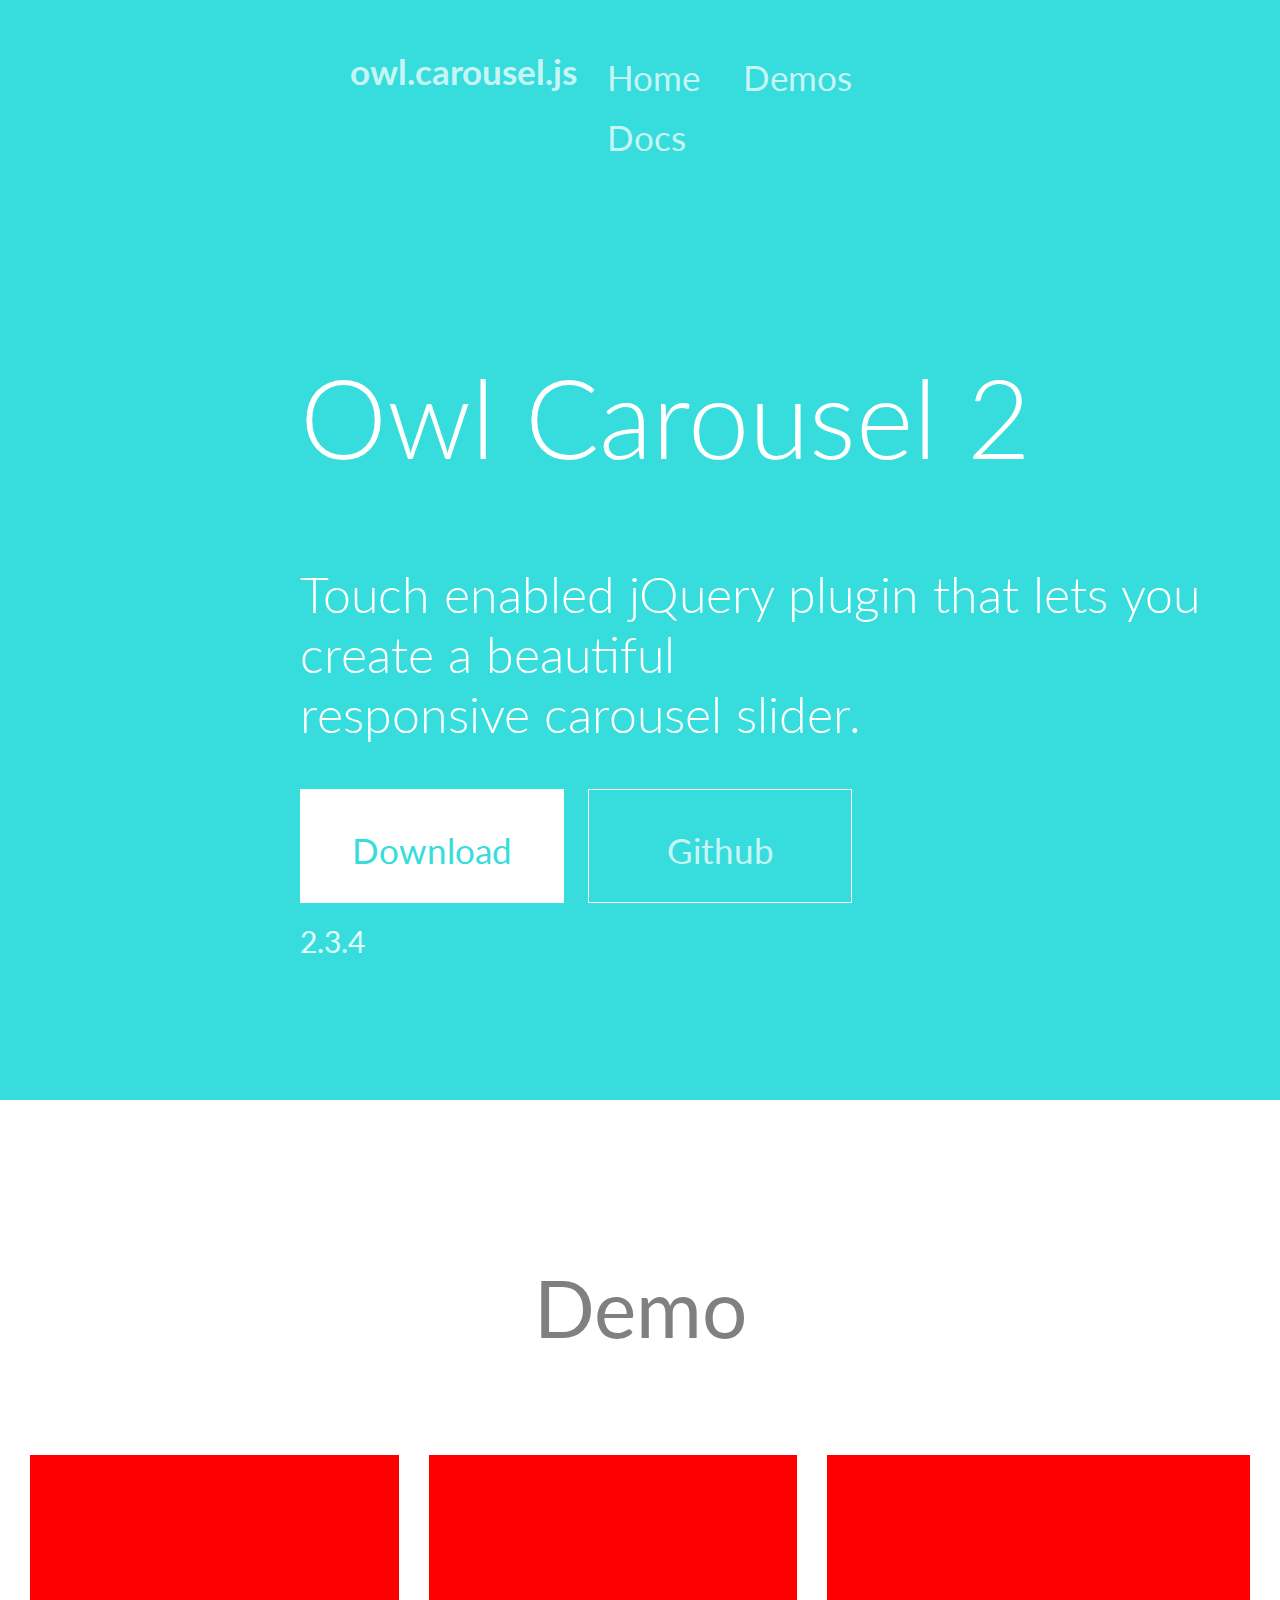
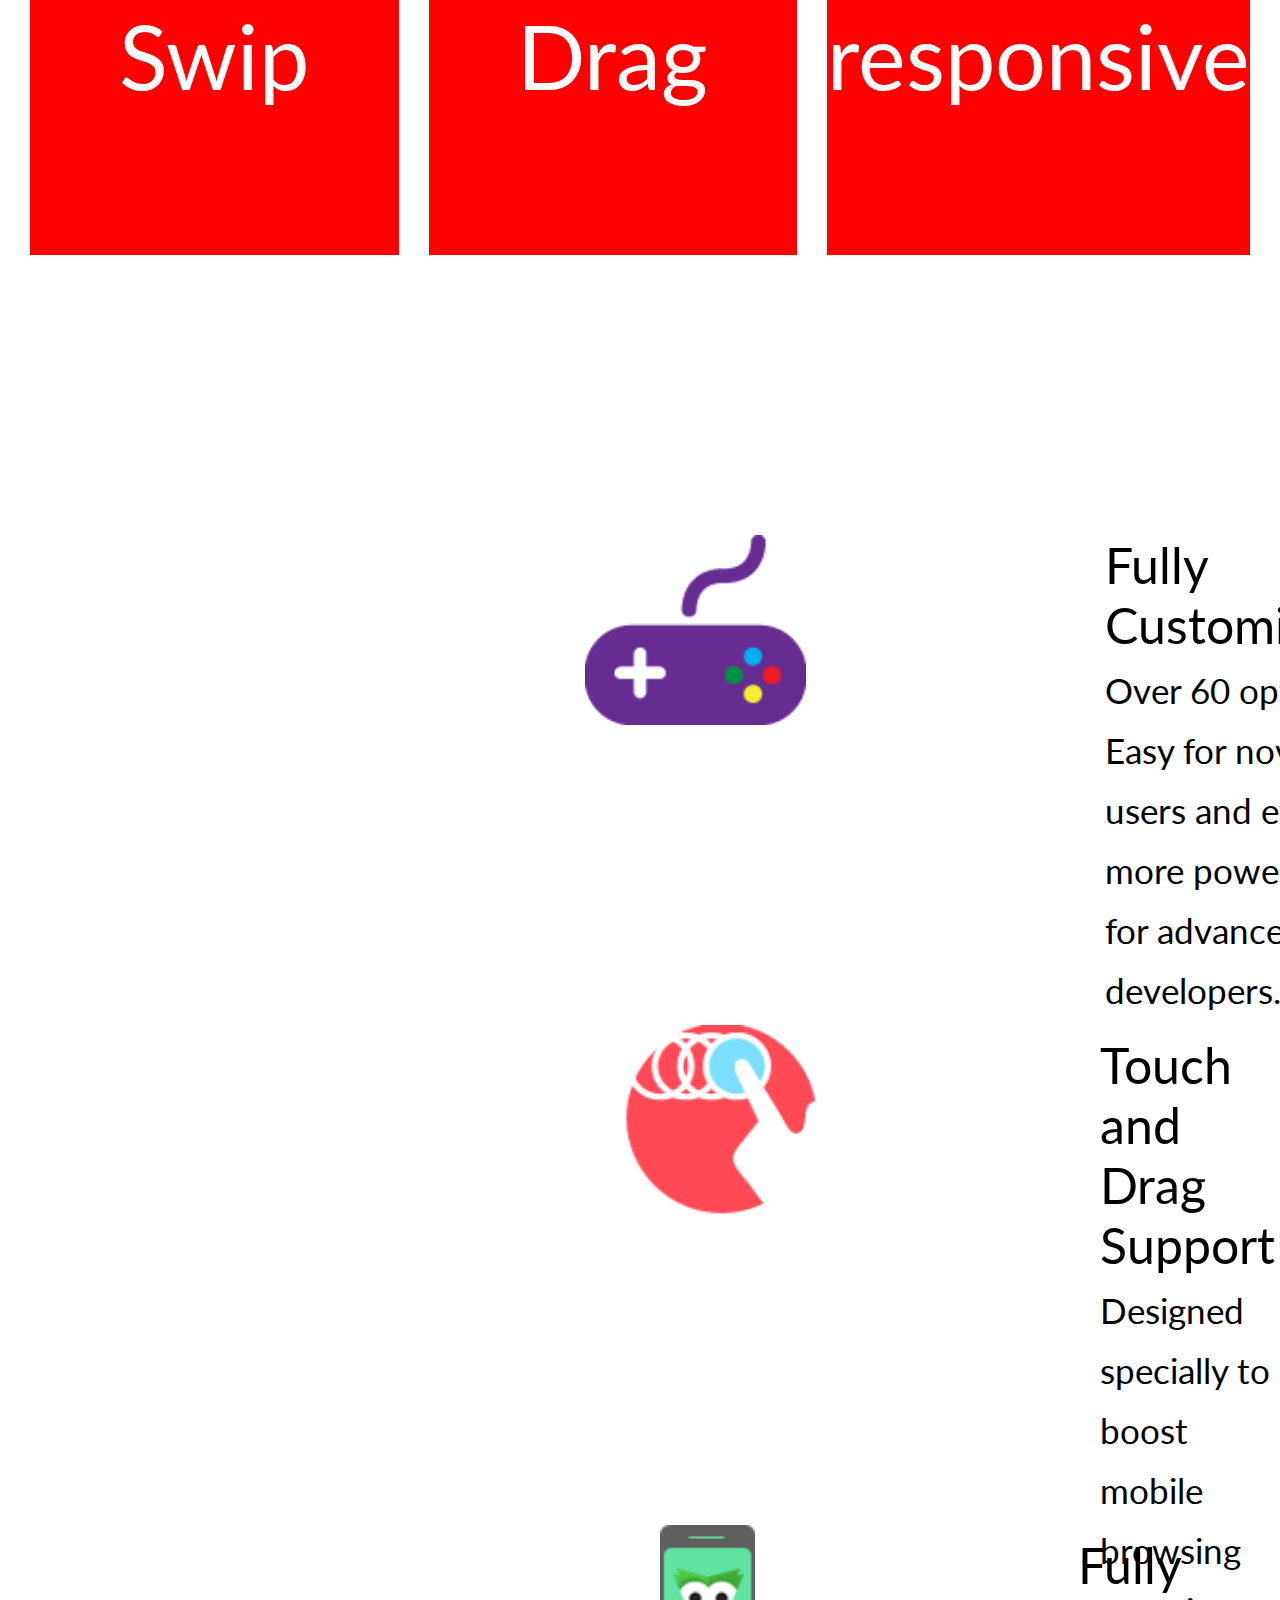
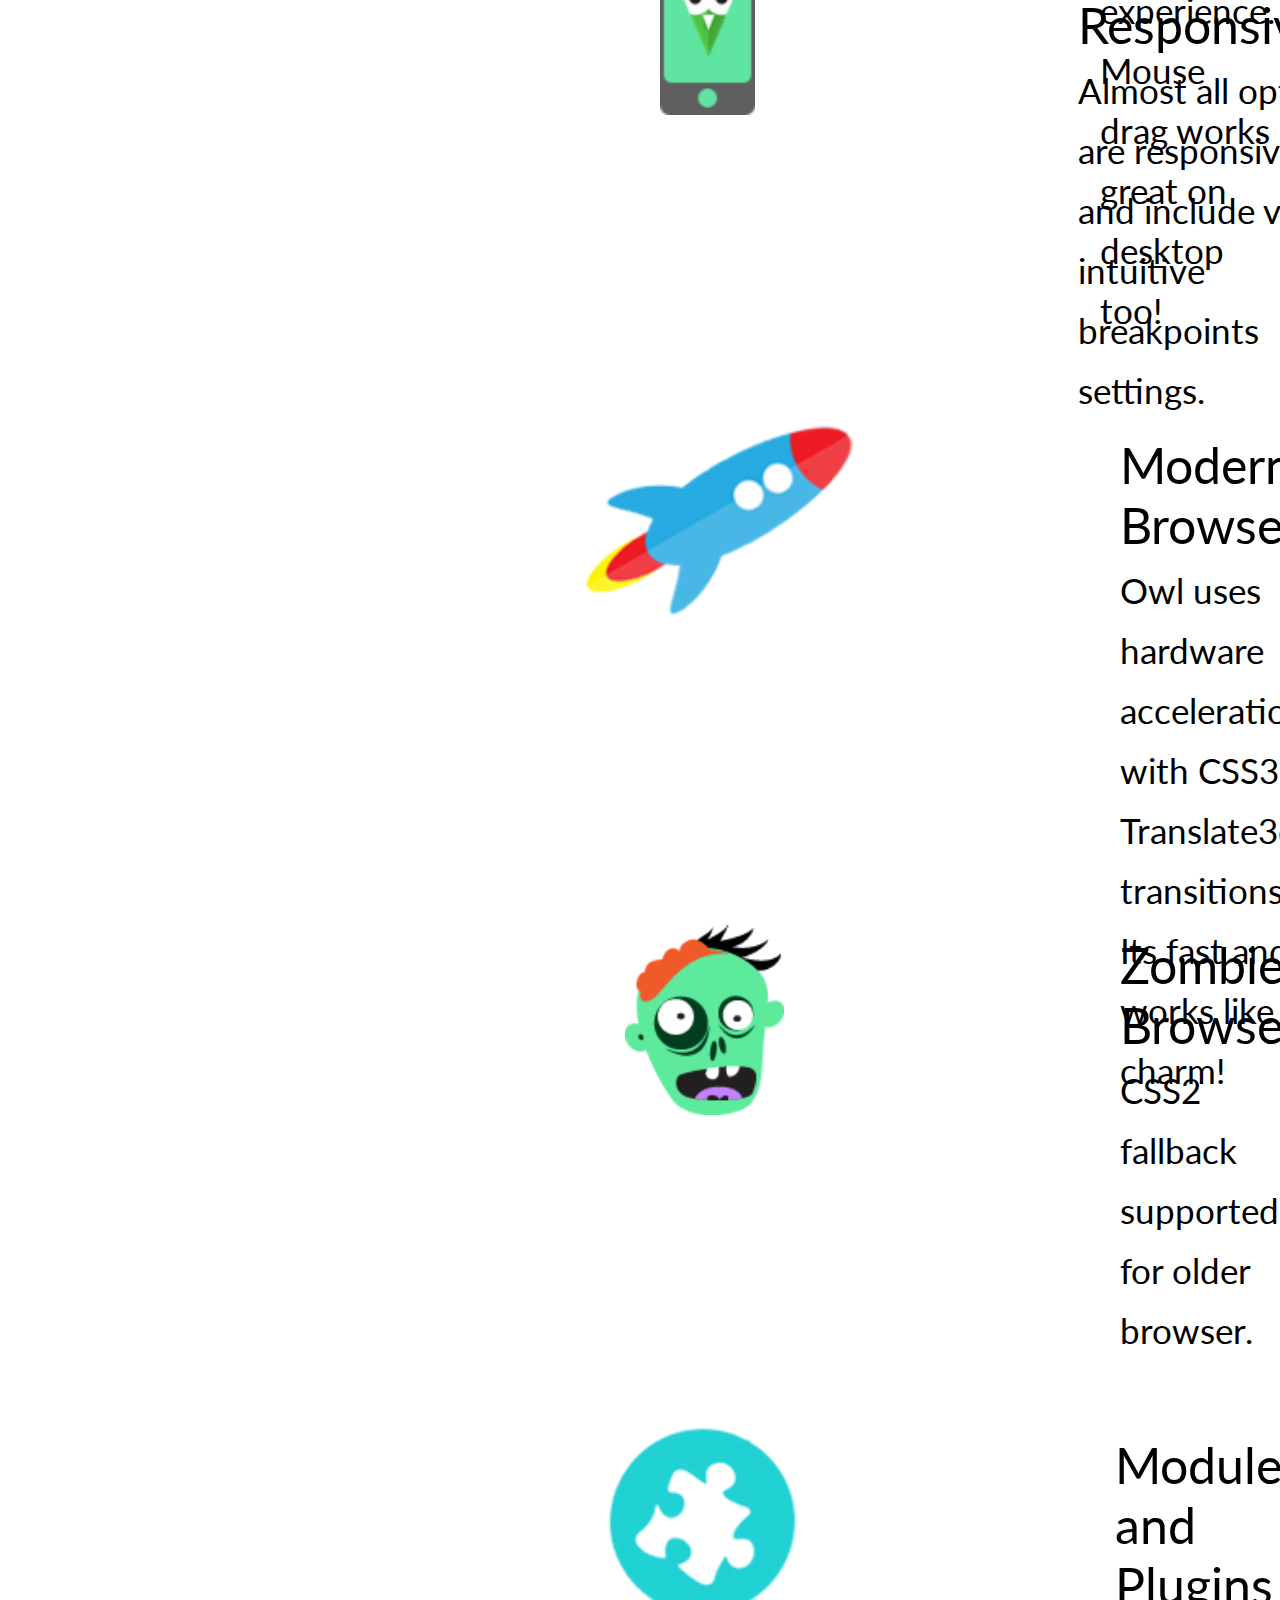
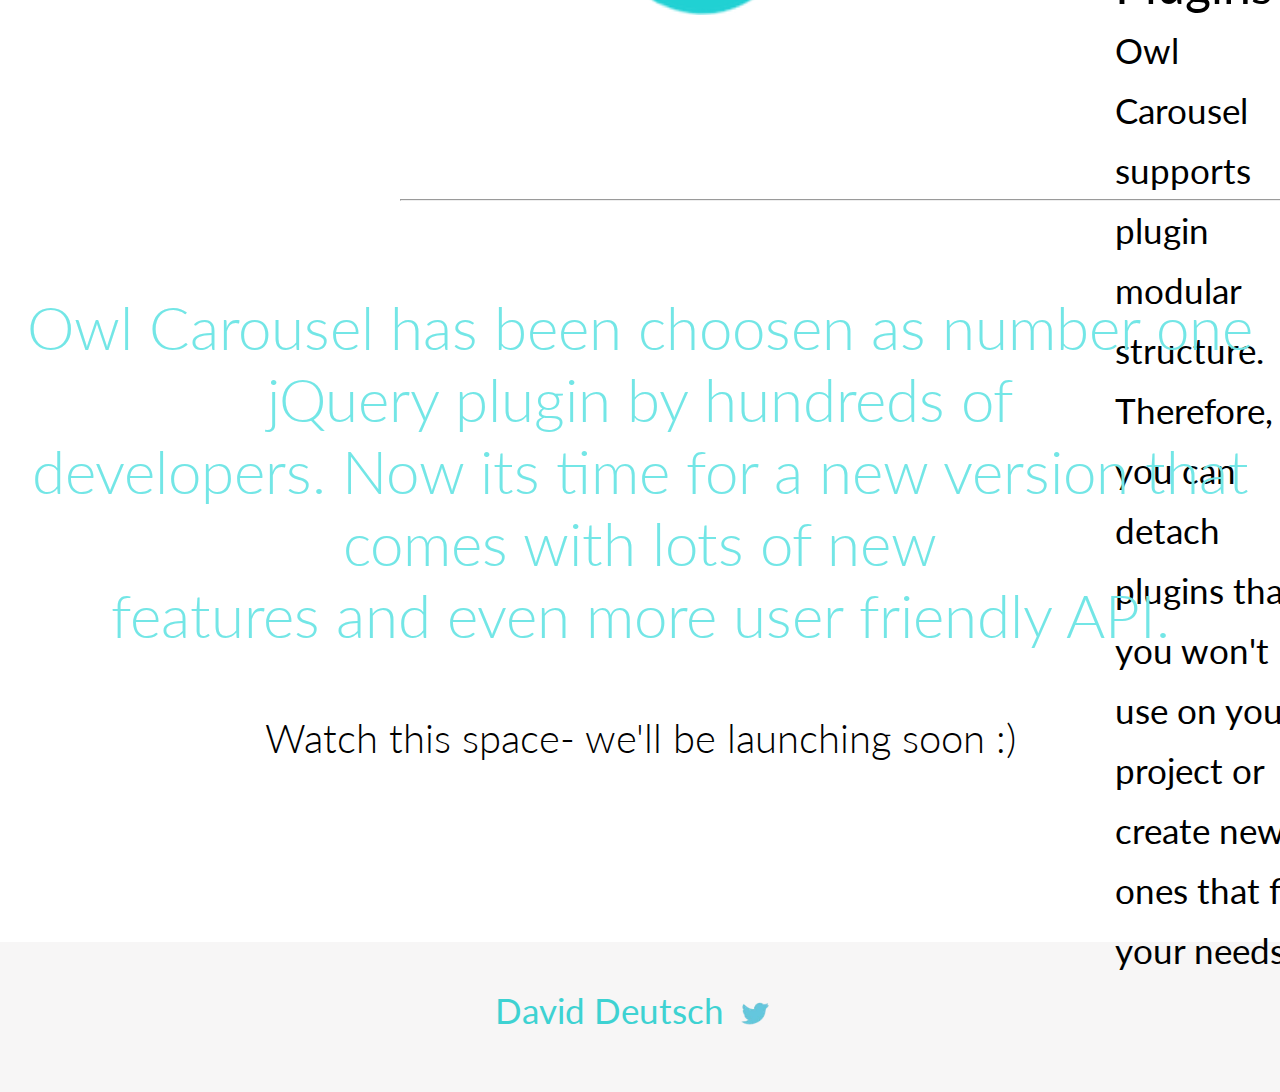
<file: index.html>
<!DOCTYPE html>
<html lang="en">
<head>
    <meta charset="UTF-8">
    <meta name="viewport" content="width=device-width, initial-scale=1.0">
    <title>owl</title>
    <link rel="stylesheet" href="style.css">   
    
</head>
<body>
<div class="main">
    <div class="navi">
        <div class="leftheader"><h3> <a href="">owl.carousel.js</a></h3></div>       
             <ul class="rightheader lefth">
                 <li class="lefth"><a href="owal.html">Home</a></li>
                 <li class="lefth"><a href="demos.html">Demos</a></li>
                 <li class="lefth"><a href="docs.html">Docs</a></li>
                
             </ul>                
         </div>
  </div>
    <div class="title">
        Owl Carousel 2 
        <br><br><p class="p-whi-co">Touch enabled jQuery plugin that lets you create a beautiful <br> responsive carousel slider.</p>
    </div> 
    
    <div class="con">
        <img src="owl-logo.png" alt="logo">        
    </div>

    <div class="hero-button">
        <a href="#" class="btncolor">Download</a>  
    </div>
    <div class="hero-button-outline">
        <a href="#" >Github</a>
    </div>
    <div class="version">2.3.4</div>  
    </div>
    

<div class="container">
    <div class="demo">Demo</div>
    <div class="box">
        <div id="box1">Swip</div>
        <div id="box2">Drag</div>
        <div id="box3">responsive</div>
    </div>  
    <div class="content">
        <div class="row">
        <div class="firstdiv">
        <img src="uy1dgruh.png" alt="" class="img1"></div>
        <div class="seconddiv">
          Fully Customisable <br> <span class="subline">Over 60 options. Easy for novice users and even more powerful <br>for advanced developers.</span> </p></div> 
        </div>
    </div>

   <div class="content">
        <div class="row">
    <div class="firsteithtwo">
    <img src="feature-drag.png" alt="" class="img1"></div>
    <div class="seconddiv">
    <p>Touch and Drag Support <br><span class="subline">Designed specially to boost mobile browsing experience.<br> Mouse  drag works great on desktop too!</span></p>
        </div>
    </div></div>

   <div class="content">
        <div class="row">
    <div class="firsttothird"> 
    <img src="feature-responsive.png" alt="" class="img1"></div>
    <div class="seconddiv">  
    <p>Fully Responsive <br><span class="subline">Almost all options are responsive and include very intuitive <br> breakpoints settings.</span></p>
    </div>
</div></div>

    <div class="content">
        <div class="row">
    <div class="firsttofour"> 
    <img src="feature-modern.png" alt="" class="img1"></div>
    <div class="seconddiv">  
        <p>Modern Browsers <br><span class="subline">Owl uses hardware acceleration with CSS3 Translate3d  <br>transitions. Its fast and works like a charm!</span></p>
    </div>
    </div></div>

    <div class="content">
        <div class="row">
    <div class="firsttofive"> 
        <img src="feature-zombie.png" alt="" class="img1"></div>
    <div class="seconddiv"> 
        <p>Zombie Browsers <br><span class="subline">CSS2 fallback supported for older browser.</span></p> 
    </div>
    </div></div>

        <div class="content">
            <div class="row">
                <div class="firsttosix">
                 <img src="feature-module.png" alt="" class="img1"></div>
        <div class="seconddiv"> 
            <p>Modules and Plugins <br><span class="subline">Owl Carousel supports plugin modular structure. Therefore,<br>  you can detach plugins that you won't use on your project or<br> create  new ones that fit your needs</span></p>
        </div>
        </div></div>
       <br><br><br><br><br><br>
        <hr>
        <div class="lastdiv">
        Owl Carousel has been choosen as number one jQuery plugin by hundreds of <br> developers. Now its time for a new version that comes with lots of new <br> features and even more user friendly API.
        </div>

        <br><br>
        <div class="foot"> Watch this space- we'll be launching soon :)</div>
       
        <div class="footer">
            <div class="joinlogo">
            David Deutsch 
            <div class="footerlogo">
        <img src="footerlogo-removebg-preview.png" alt="" class="footerlogo">
    </div>
        </div>
        </div>        
       
</div>
</body>
</html>
</file>
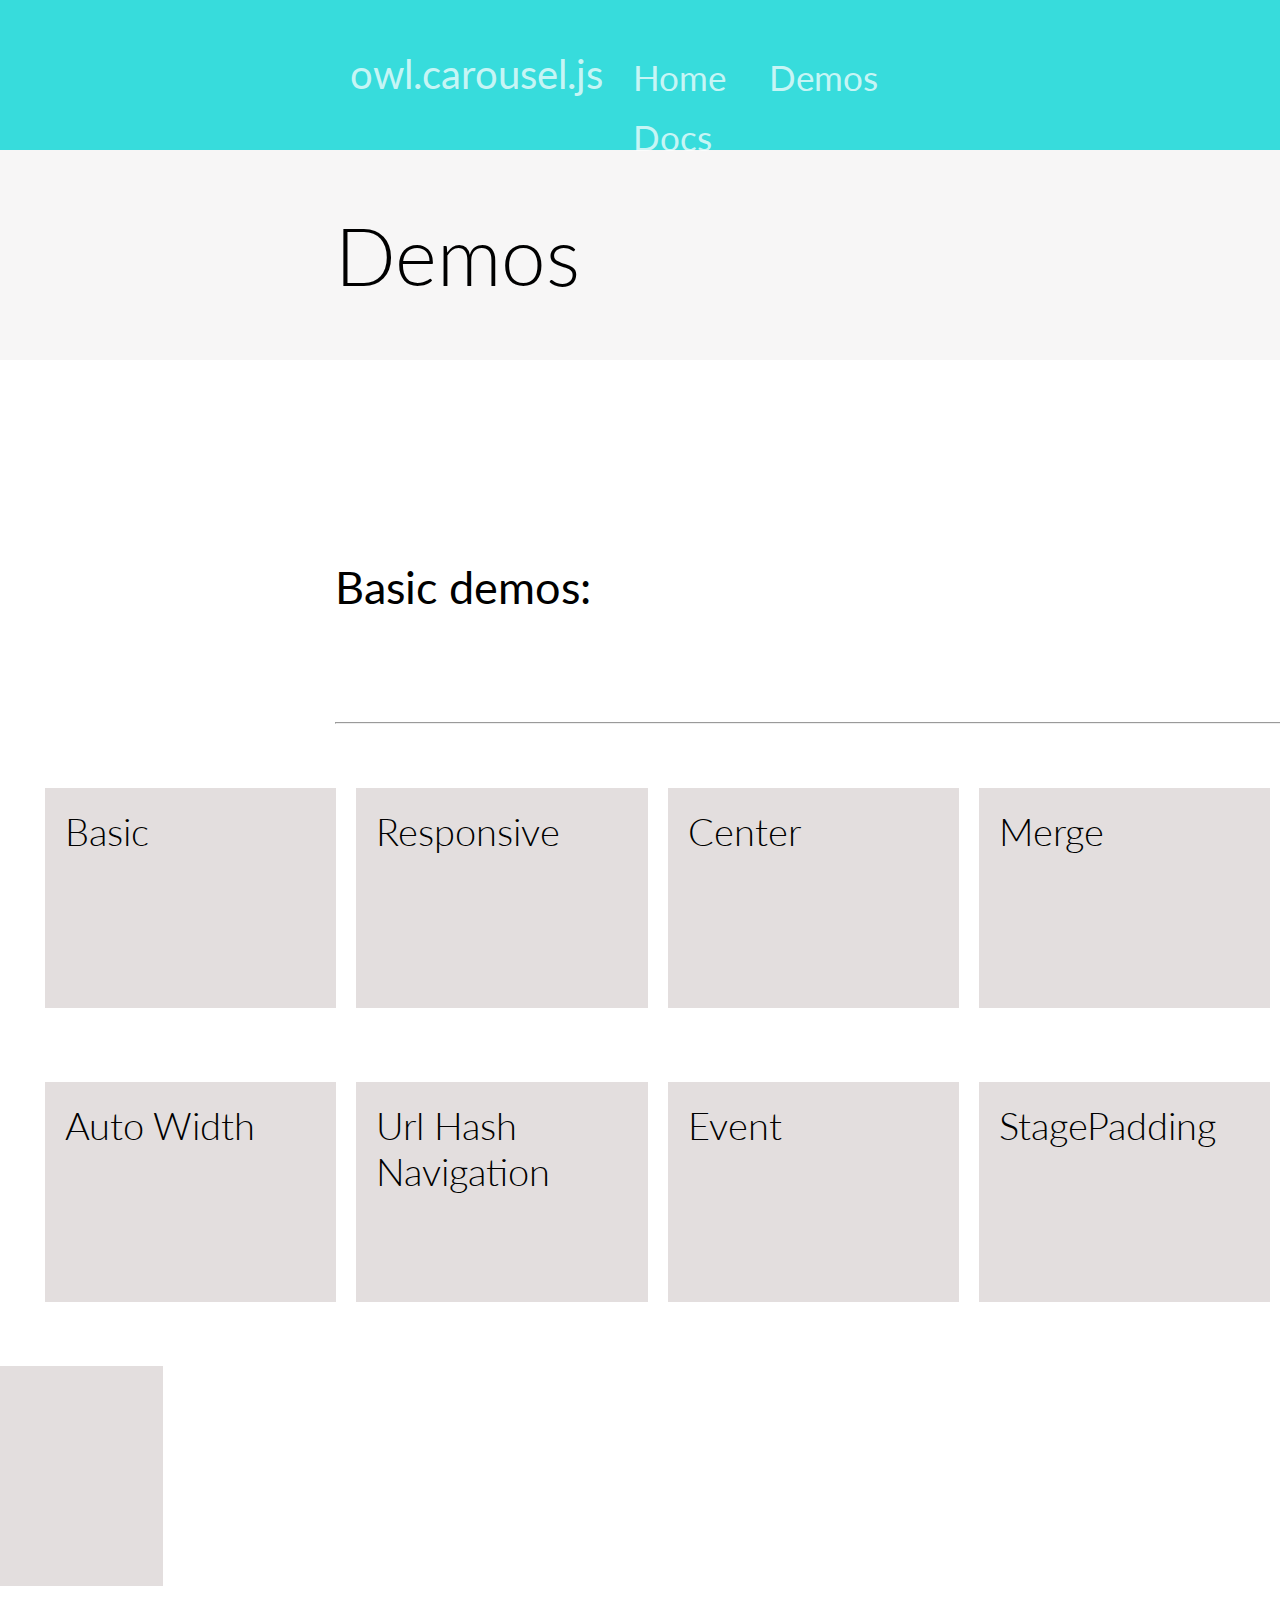
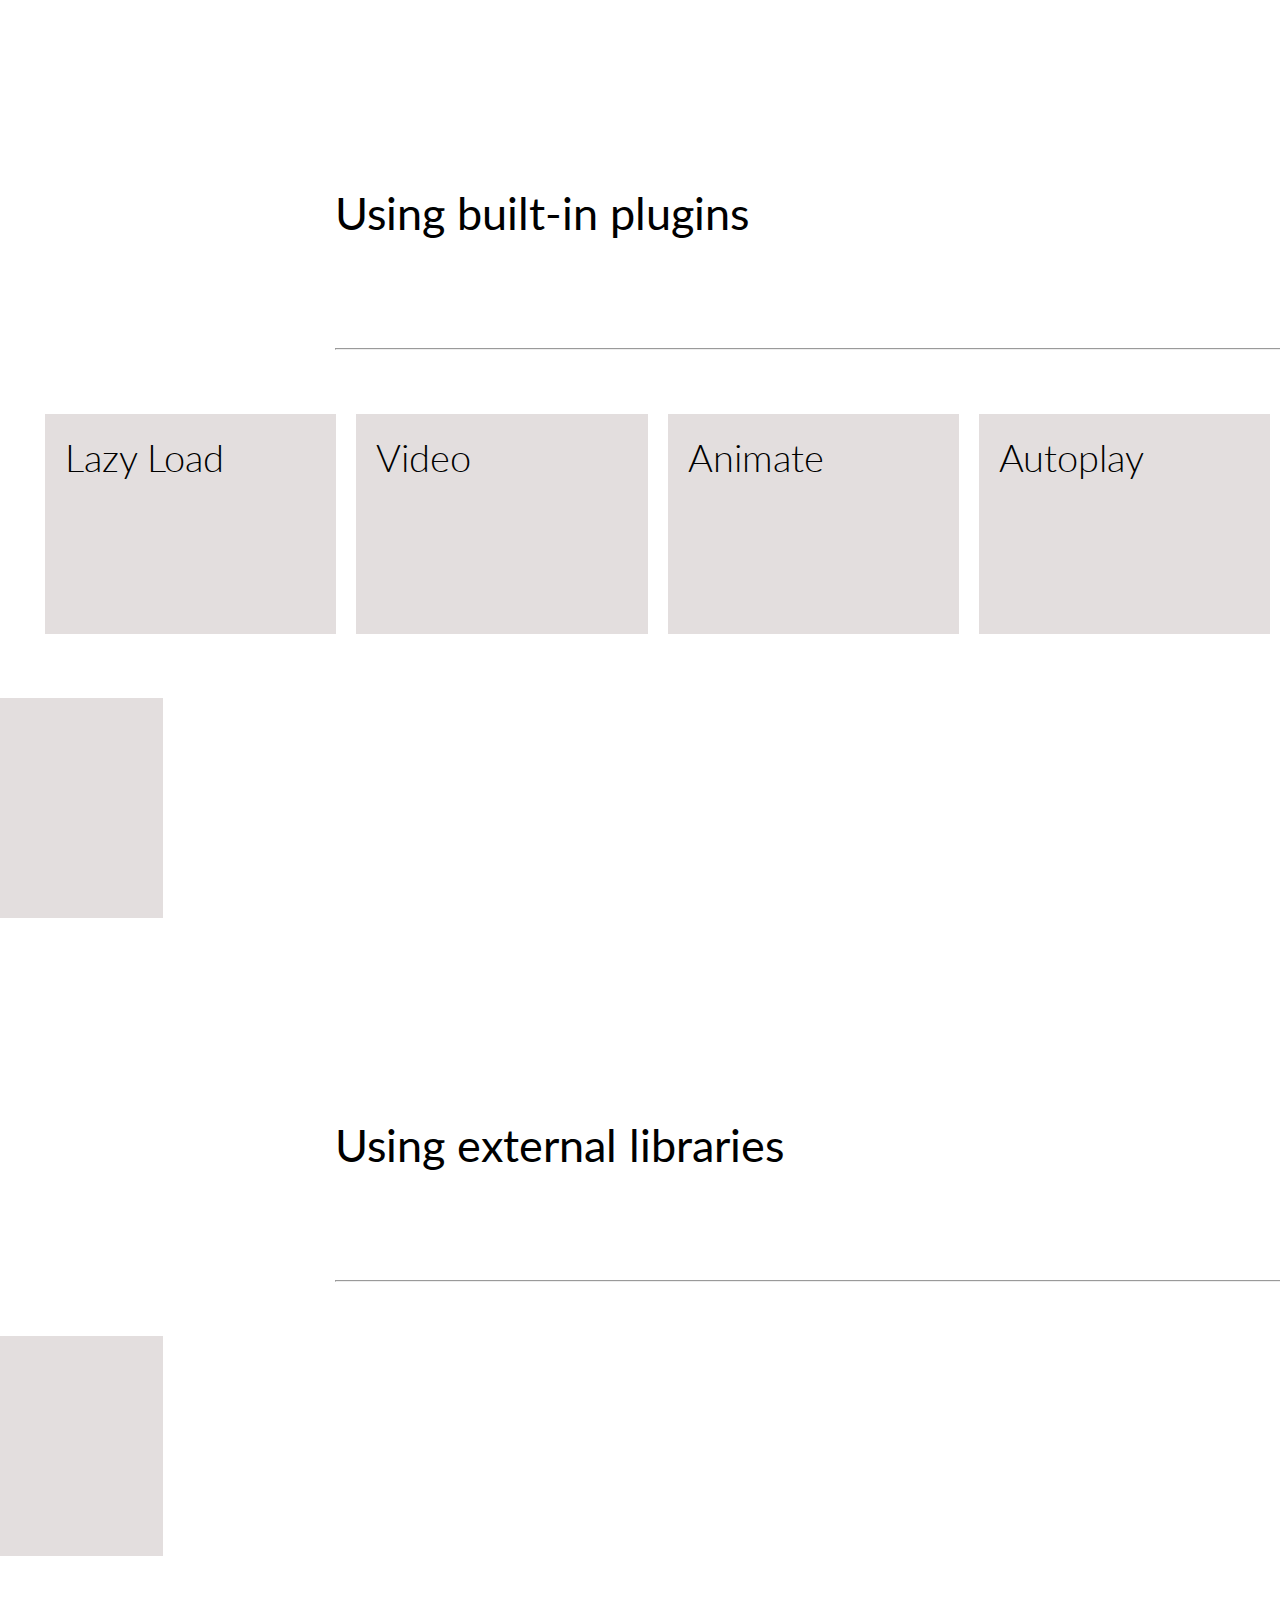
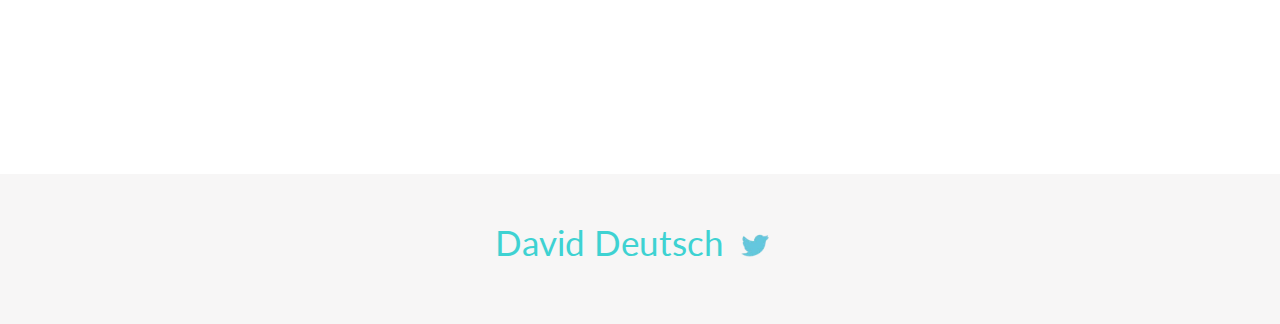
<file: demos.html>
<!DOCTYPE html>
<html lang="en">
<head>
    <meta charset="UTF-8">
    <meta name="viewport" content="width=device-width, initial-scale=1.0">
    <link rel="stylesheet" href="style.css">
    <title>owl</title>
</head>
<body>
    <div class="navi2">
        <div class="leftheader">owl.carousel.js</div>
     
        <ul class="rightheader lefth">
            <li class="lefth"><a href="owal.html">Home</a></li>
            <li class="lefth"><a href="demos.html">Demos</a></li>
            <li class="lefth"><a href="docs.html">Docs</a></li>
          
        </ul>  
                   
    </div>
    <div class="heading">
       <div class="head">Demos</div> 
    </div> 
   
    <div class="maindemos">
        Basic demos:
        <br><br><br>       <hr class="hrow"> <br>

<div class="boxs">
    <a href="#" class=" basic colorforthis">Basic</a>    
     <a href="#1" class="basic colorforthis">Responsive</a>
    <a href="#2" class="basic colorforthis">Center</a>
    <a href="#3" class="basic colorforthis">Merge</a>
</div>  
<br>
<div class="boxs">
   <a href="#4" class="basic colorforthis">Auto Width</a>
    <a href="#5" class="basic colorforthis">Url Hash Navigation</a>
    <a href="#6" class="basic colorforthis">Event</a>
    <a href="#7" class="basic colorforthis">StagePadding</a>
    
</div> <br>
<div class="boxs">
    <a href="#8" class="singlebox colorforthis">Right To Left</a>
    
</div>

</div>

<div class="userbilting">
    Using built-in plugins
    <br><br><br>       <hr class="hrow"> <br>


<div class="boxs">
    <a href="#9" class="basic colorforthis">Lazy Load</a>
    <a href="#10" class="basic colorforthis">Video</a>
    <a href="#11" class="basic colorforthis">Animate</a>
   <a href="#12" class="basic colorforthis">Autoplay</a>
    
</div><br>
<div class="boxs">
    <a href="#13" class="singlebox colorforthis">Auto Height</a>
    
</div>

</div>

<div class="externallib">
    Using external libraries
    <br><br><br>       <hr class="hrow"> <br>

    <div class="boxs">
        <a href="#14" class="singlebox colorforthis">Mousewheel</a>        
    </div>    
</div>
<br><br>

<div class="footer">
    <div class="joinlogo">
    David Deutsch 
    <div class="footerlogo">
<img src="footerlogo-removebg-preview.png" alt="" class="footerlogo">
</div>
</div>
</div>
</body>
</html>
</file>
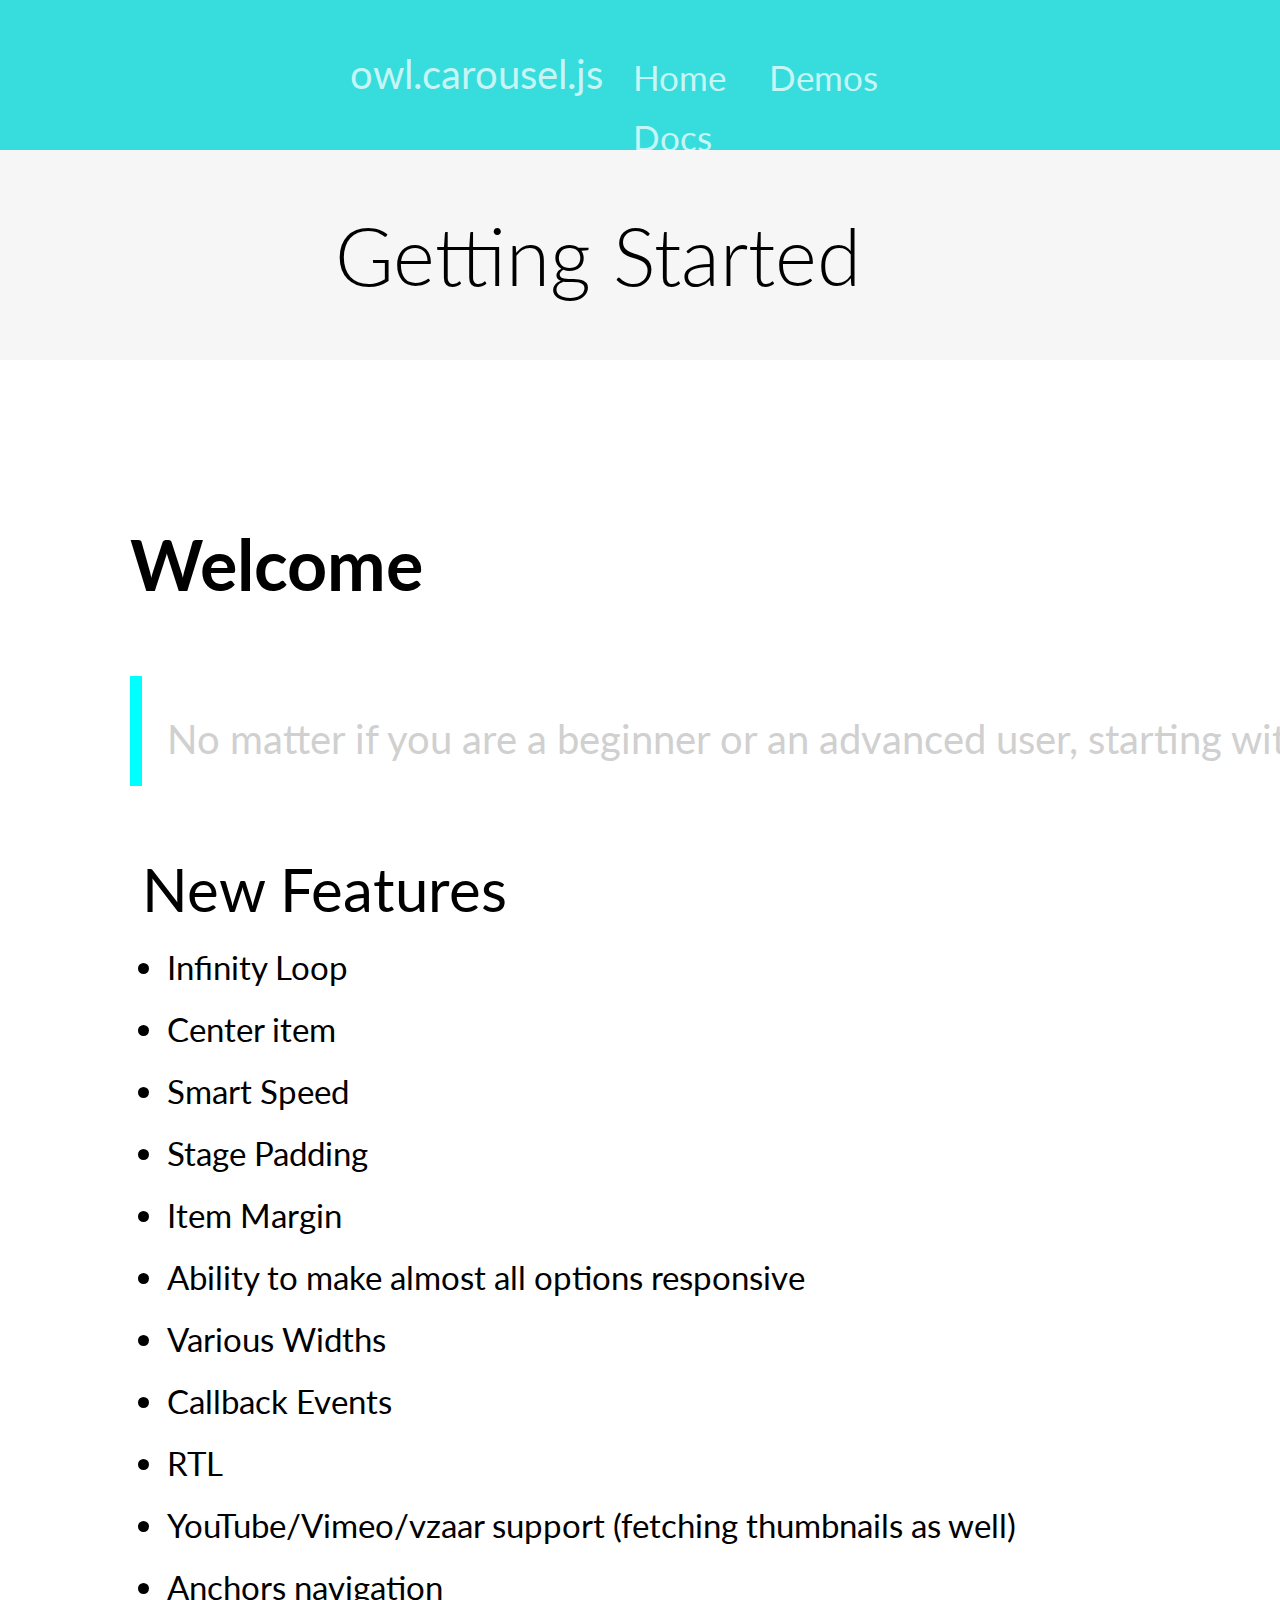
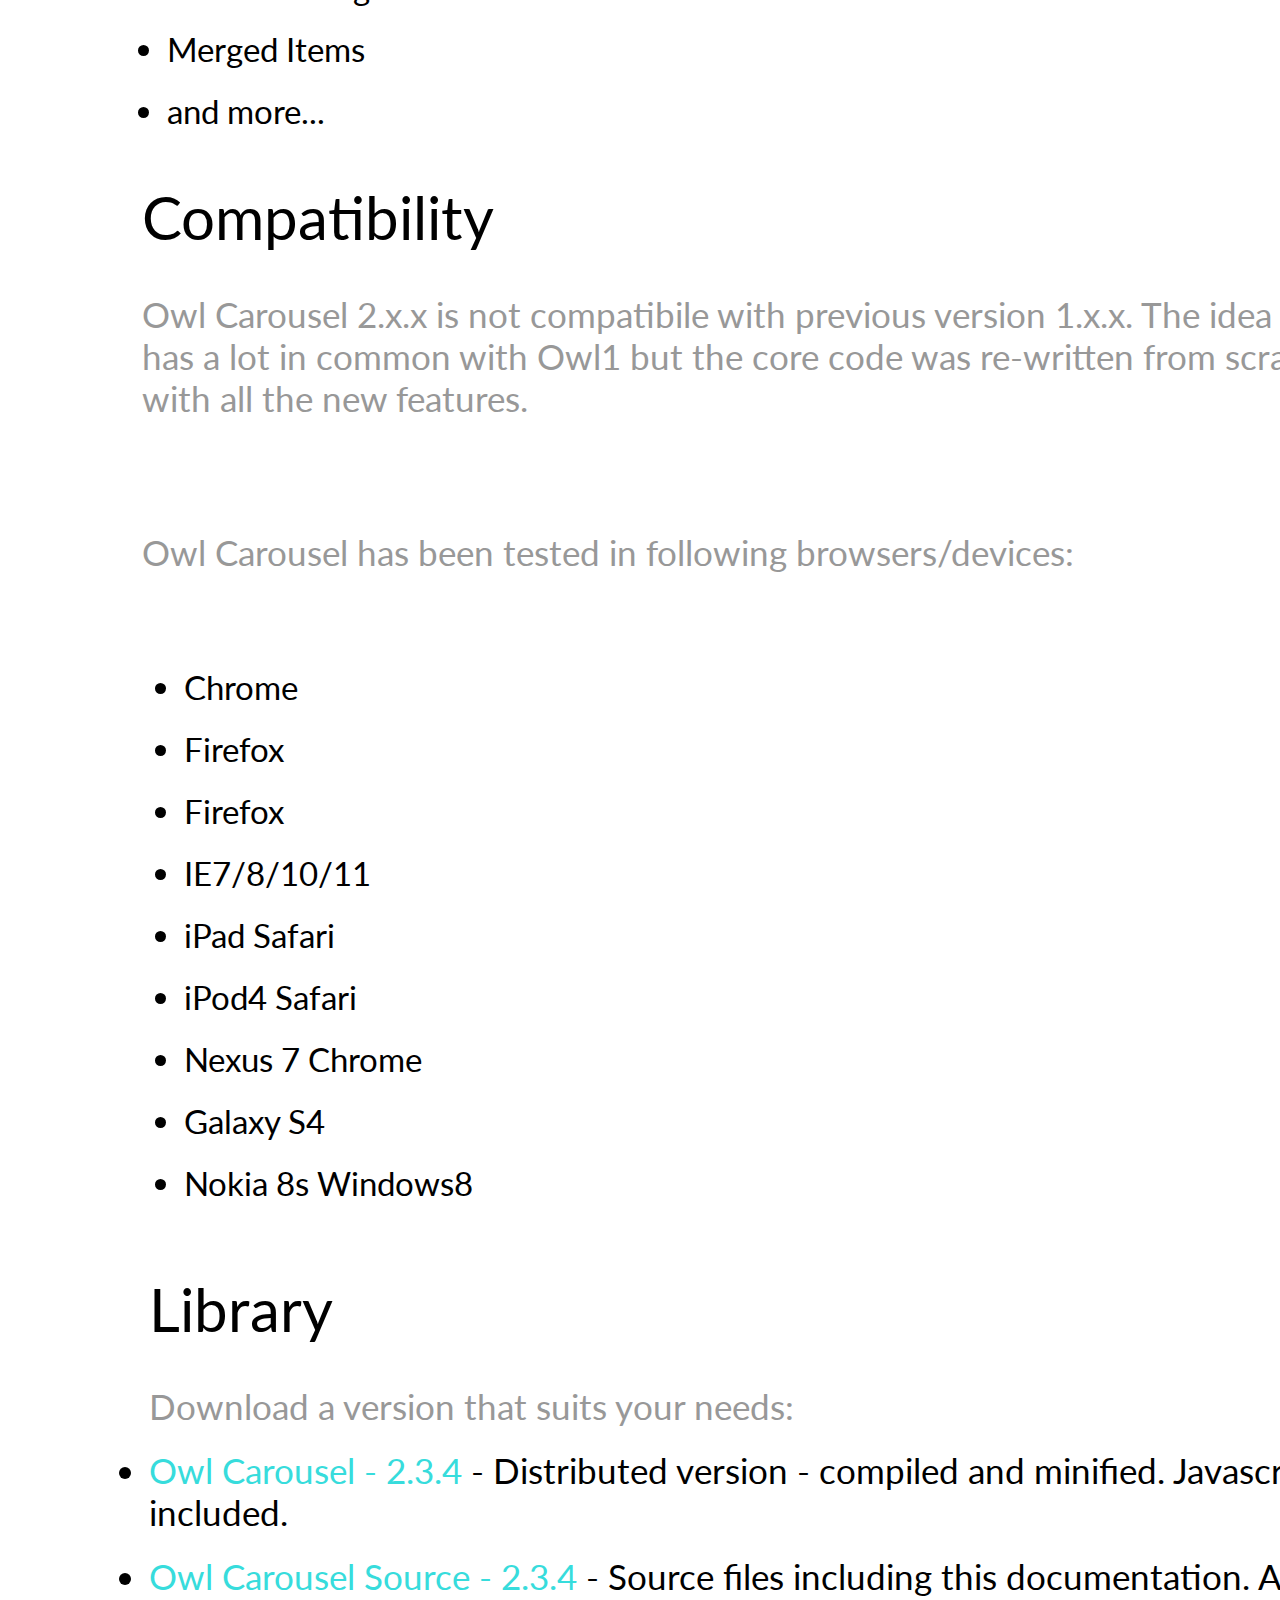
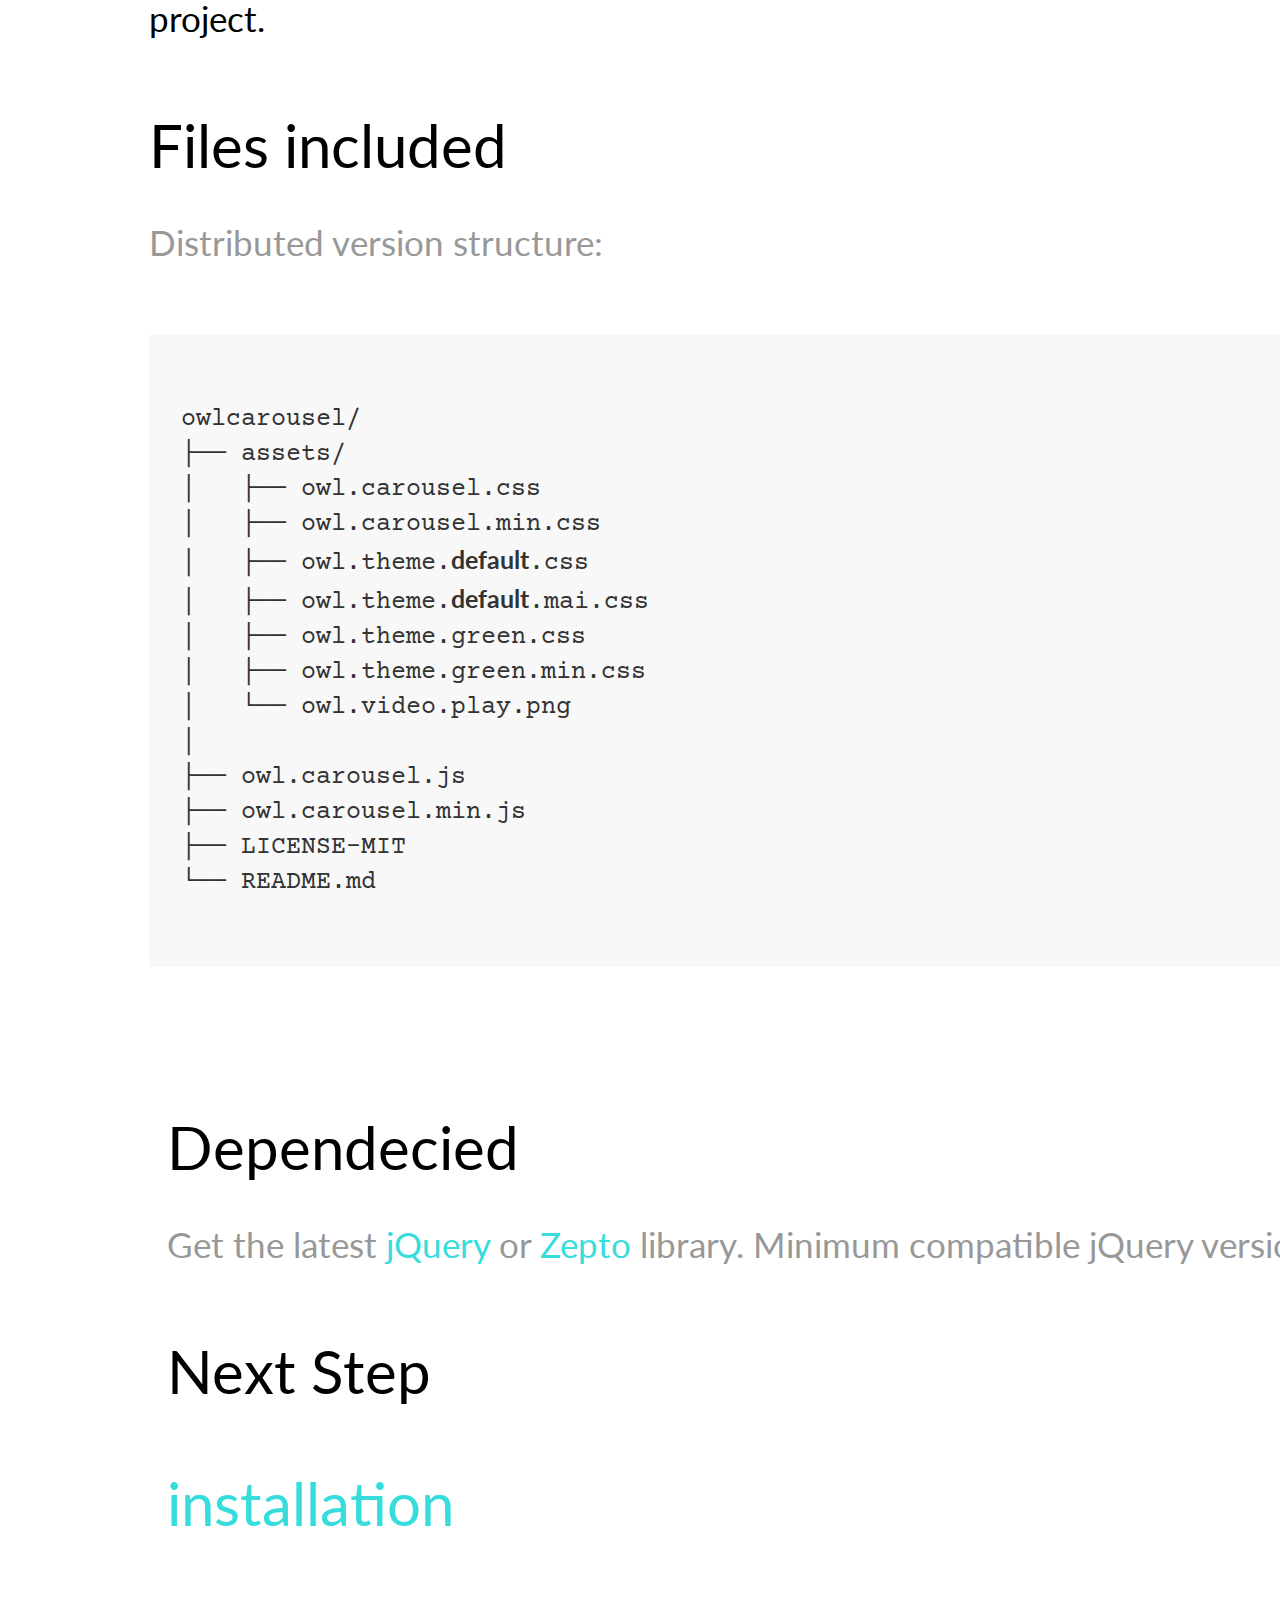
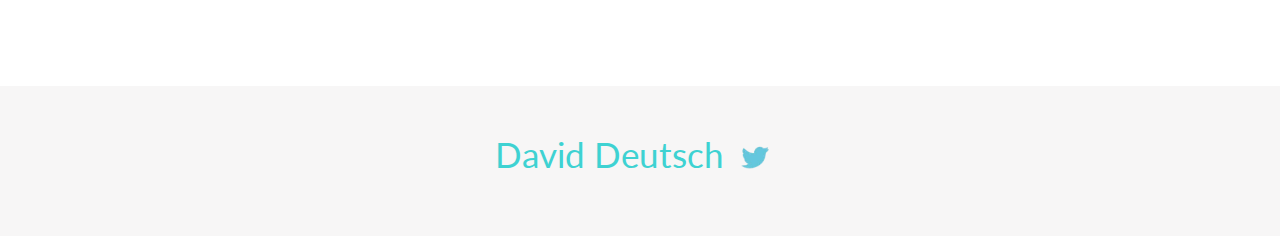
<file: docs.html>
<!DOCTYPE html>
<html lang="en">
<head>
    <meta charset="UTF-8">
    <meta name="viewport" content="width=device-width, initial-scale=1.0">
    <link rel="stylesheet" href="style.css">
    <title>owl</title>
</head>
<body>
   
    <div class="navi2">
        <div class="leftheader">owl.carousel.js</div>
      
        <ul class="rightheader lefth">
            <li class="lefth"><a href="owal.html">Home</a></li>
            <li class="lefth"><a href="demos.html">Demos</a></li>
            <li class="lefth"><a href="docs.html">Docs</a></li>
       
        </ul>                    
    </div>
    <div class="heading">
        <div class="head">Getting Started</div> 
    </div> 
    <div class="docs">
        <div class="row3">
            <ul class="side-nav">
               
                <li class="headingside"> GETTING STARTED</li>
                <li class="active_default">Welcome</li><br><br><br>
                <li class="active">Installation</li><br><br><br>
                <li class="active">FAQ</li>
            </ul>
            <ul class="side-nav">
               
                <li class="headingside2"> API</li>
                <li class="active">Options</li><br><br><br>
                <li class="active">Classes</li><br><br><br>
                <li class="active">Events</li>
            </ul>
            <ul class="side-nav">
               
                <li class="headingside3"> Development</li>
                <li class="active">Built-in plugins</li><br><br><br>
                <li class="active">plugin API</li><br><br><br>
                <li class="active">Sass Style</li><br><br><br>
                <li class="active">External Libs</li>
            </ul>
            <ul class="side-nav">
               
                <li class="headingside4"> Support</li>
                <li class="active">Contributing</li><br><br><br>
                <li class="active">Changelog</li><br><br><br>
                <li class="active">contact</li>
            </ul>

            <div class="largecoulmn">
                <div class="docs_content">
                    <h3 id="welcome">Welcome</h3>
                    
                        <div class="horline">
                            <div class="quote">

                            <div class="h7">No matter if you are a beginner or an advanced user, starting with Owl is easy.</div>

                            </div>
                            <div class="new_features">
                                New Features
                                                
                            </div>
                            <div class="subli">
                                <ul>
                                    <li>Infinity Loop</li>
                                    <li>Center item</li>
                                    <li>Smart Speed</li>
                                    <li>Stage Padding</li>
                                    <li>Item Margin</li>
                                    <li>Ability to make almost all options responsive</li>
                                    <li>Various Widths</li>
                                    <li>Callback Events</li>
                                    <li>RTL</li>
                                    <li>YouTube/Vimeo/vzaar support (fetching thumbnails as well)</li>
                                    <li>Anchors navigation</li>
                                    <li>Merged Items</li>
                                    <li>and more...</li>
                                </ul>
                            </div>
                           <div class="compatibility">
                            Compatibility
                            <p class="comp">Owl Carousel 2.x.x is not compatibile with previous version 1.x.x. The idea stays the same and it has a lot in common with Owl1 but the core code was re-written from scratch and I’m very proud with all the new features.</p><br>
                            <p class="comp">Owl Carousel has been tested in following browsers/devices:</p><br>
                            <ul class="sub_comp">
                                <li>Chrome</li>
                                <li>Firefox</li>
                                <li>Firefox</li>
                                <li>IE7/8/10/11</li>
                                <li>iPad Safari</li>
                                <li>iPod4 Safari</li>
                                <li>Nexus 7 Chrome</li>
                                <li>Galaxy S4</li>
                                <li>Nokia 8s Windows8</li>
                            </ul>                            
                           </div>

                           
                           <div class="library">Library
                            <p class="comp">Download a version that suits your needs:</p>
                            <ul>
                                <li class="lib"> <a href="" class="linktag">Owl Carousel - 2.3.4 </a>- Distributed version - compiled and minified. Javascript, images and CSS <br> included.</li>
                                <li class="lib"> <a href="" class="linktag">Owl Carousel Source - 2.3.4</a> - Source files including this documentation. All wrapped in Grunt project.</li>
                            </ul>
                           </div>
                          <div class="fileincluded">
                            Files included
                            <p class="comp">Distributed version structure:</p>
                            <pre>
                                <code class="hljs">
owlcarousel/
├── assets/
│   ├── owl.carousel.css
│   ├── owl.carousel.min.css
│   ├── owl.theme.<b><span class="hijs-keybord">default</span></b>.css
│   ├── owl.theme.<b><span class="hijs-keybord">default</span></b>.mai.css
│   ├── owl.theme.green.css
│   ├── owl.theme.green.min.css
│   └── owl.video.play.png
│
├── owl.carousel.js
├── owl.carousel.min.js
├── LICENSE-MIT
└── README.md
                                </code>
                            </pre>
                          </div>
                          <div class="dependecied">
                            Dependecied <p class="comp">Get the latest <a href="https://jQuery.com" class="linktag">jQuery</a>  or <a href="http://Zeptojs.com" class="linktag"> Zepto</a> library. Minimum compatible jQuery version is 1.8.3 version.</p>
                          </div>
                          <div class="nextstep">Next Step</div>
                          <div class="installation"><a href="#" class="installation"> installation</a> </div>  
                        </div> 
                </div>
            </div>            
        </div>           
        </div>
        <div class="docsmain">
        <div class="footer">
            <div class="joinlogo">
            David Deutsch 
            <div class="footerlogo">
        <img src="footerlogo-removebg-preview.png" alt="" class="footerlogo">
        </div>
        </div>
        </div>
    </div>
       
</body>
</html>
</file>
<file: style.css>
@import url('https://fonts.googleapis.com/css2?family=Lato:ital,wght@0,100;0,300;0,400;0,700;0,900;1,100;1,300;1,400;1,700;1,900&display=swap');

@import url('https://fonts.googleapis.com/css2?family=Courier+Prime:ital,wght@0,400;0,700;1,400;1,700&display=swap');


*{
    margin: 0;
    padding: 0;
    font-family: "Lato",sans-serif;
}
.lefth{
    display: inline;
    margin: 15px;
    list-style-type: none;
}
h3{
    font-size: 30px;
}
ul,li,a{
    text-decoration: none;
    color:rgba(255, 255, 255, 0.737);
    font-size: 35px;
}
ul,li,a:hover{
    color: white;
}
.navi{
    display: flex;
    background-color: #37dcdc;
    justify-content: space-between;
    height: 1100px;
    top: 0;
}
.p-whi-co{
    color: white;
    margin-top: -50px;
}

.main{
    margin: 0px;
    height: 1100px;
}
.main2{
    margin: 0px;
    width: 100%;
}
.leftheader{
    margin-top: 50px;
    margin-left: 350px;
    font-size: 40px;
    color: rgba(255, 255, 255, 0.737);   
}

.rightheader{
    margin-top:42px;
    margin-right: 300px;
    font-size: 50px;  
}
.download{
    width: 20px;
    height: 20px;
    background: #ff3f4d;
    display: block;
    position: absolute;
    top: 69px;
    right: 287px;
    border: 2px solid #FFF;
    background: url(../img/download.png) #ff3f4d no-repeat 50% 55%;
    -webkit-border-radius: 100%;
    -moz-border-radius: 100%;
    border-radius: 100%;

}
.title{
    font-size: 110px;
    margin-top: -750px;
    margin-left: 300px;
    color: white;
    font-family: "Lato", "Helvetica Neue", "Helvetica", Helvetica, Arial, sans-serif;
    font-style: normal;
    font-weight: 300;
}

.con{
    margin-left: 1788px;
    margin-top: -355px;
    height: 200px;
}
.con,img{
    height: 300px;
}

.hero-button{
    display: inline-block;
    padding: 1rem;

    margin-top: 100px;
    margin-left: 300px;
    font-size: 2.90rem;
    font-weight: 400;
    background-color: #fff;
    height: 80px;
    width: 230px;
    align-content: center;
    border: 1px solid #fff;
    text-align: center;
}
.btncolor{
    color:#37dcdc;
}
.hero-button:hover{
    background-color: #ff3f4d;
    color: #fff;
    border-style: none;
}
.hero-button-outline{
    display: inline-block;
    padding: 1rem;
    font-size: 2.90rem;
    font-weight: 400;
    background-color: #37dcdc;
    color: #fff;
    border: 1px solid #fff;
    height: 80px;
    width: 230px;
    align-content: center;
    margin-left: 20px;
    text-align: center;
}
.hero-button-outline:hover{
    background-color: #ff3f4d;
    color: #fff;
    border-style: none; 
}
.version{
    font-size: 30px;
    color: lightcyan;
    margin-top: 20px;
    margin-left: 300px;
}
.container{
    position: relative;
    margin-top: 300px;
}
.demo{
    text-align: center;
    font-size: 80px;
    margin-top: 100px;
    color: gray;
}
.box{
    display: flex;
    padding: 15px;
    justify-content:center;
    margin-top: 70px;
}
#box1{
    height: 400px;
    width: 600px;
    background-color: red;
  
    margin: 15px;
    text-align: center;
    font-size: 90px;
    color: white;
    justify-content: center;
    align-content: center;
    
}
#box2{
    height: 400px;
    width: 600px;
    background-color: red;
 
    margin: 15px;
    text-align: center;
    font-size: 90px;
    color: white;
    align-content: center;
}
#box3{
    height: 400px;
    width: 600px;
    background-color: red;
 
    margin: 15px;
    text-align: center;
    font-size: 90px;
    color: white;
    align-content: center;
}
.content{
    margin-top: 100px;
    margin-left: 500px;
    display: flex;
    height: 400px;
   
}
.subline{
   
    font-size: 35px;
    text-align: justify;
   
}
.img1{
    height: 190px;
   
    margin-left: 20px;
}
.content,p{
    font-size: 50px;
    
    padding-right: 20px;  
  
    color: black;
}
.firstdiv{    
    width: 150px;
    display: flex;
    
    margin-left: 145px; 
    padding-right: 165px;   
    padding-right: 200px;  
}
.firsteithtwo{    
    width: 150px;
    display: flex;
    margin-left: 175px; 
    margin-top: -10px;
    padding-right: 165px;   
}
.firsttothird{
    width: 150px;
    display: flex;
    margin-left: 220px; 
    margin-top: -10px;
    padding-right: 133px;  
}
.firsttofour{
    width: 150px;
    display: flex;
    margin-left: 145px; 
    margin-top: -10px;
    padding-right: 215px; 
}
.firsttofive{
    width: 150px;
    display: flex;
    margin-left: 185px; 
    margin-top: -10px;
    padding-right: 175px; 
}
.firsttosix{
    width: 150px;
    display: flex;
    margin-left: 155px; 
    margin-top: -10px;
    padding-right: 200px; 
}
.row
{
    width: 1700px;
    display: flex;
    height: 200px;
    margin-left: -80px;
    margin-top: 150px;
}

.seconddiv{
    margin-left: 190px;
    
}
hr{
    width: 1700px;
    margin-left: 400px;
 

}
.lastdiv{
    font-size: 60px;
    margin: 25px;
    text-align: center;
    margin-top: 90px;
    color: rgb(115, 230, 230);
    font-weight: 300;
}
.foot{
    font-size: 40px;
    color: black;
    text-align: center;
    font-weight: 300;
}
.footer{
    height: 150px;
    background-color: rgb(247, 246, 246); 
    font-size: 35px;   
    align-content: center;
    text-align: center;
    color: rgb(62, 210, 210);
    margin-top: 180px;
}
.footerlogo{
    height: 60px;
    position: relative;
    justify-content: center;
    align-content: center;
   
    margin-top: -3px;
   
}
.joinlogo{
    display: flex;
    justify-content: center;
}

/* demos */

.navi2
{
    display: flex;    
    background-color: #37dcdc;
    justify-content: space-between;
    top:0px;
    height: 150px;
}
.heading{
    height: 210px;
    background-color: rgb(247, 246, 246);
   
    font-size: 80px;
    align-content: center;
}
.head{
    margin-left:335px ;
    font-weight: 300;
}
.maindemos{
    font-size: 45px;
    margin-top: 200px;
    margin-left: 335px;
    position: relative;
}
.hrow{
    width: 1900px;
    margin-left: -0px;
    
}
.colorforthis{
    color: black;
    font-size: 40px;
    font-weight: 300;
}
.boxs{
    display: flex;
    justify-content: center;
   margin-left: -300px;
}

.basic{
    font-size: 38px;
   padding-top: 20px;   
   padding-left: 20px;
   display: inline;
   height: 200px;
   width: 450px;  
   background-color: rgb(227, 222, 222); 
  margin: 10px;
}
.basic:hover{
    background-color: #37dcdc;
}

 .singlebox{
    margin-left: -1460px;
    font-size: 38px;
    padding-top: 20px;   
   padding-left: 20px;
    display: inline; 
    height: 200px;
   width: 450px;  
   background-color: rgb(227, 222, 222);
  
 }
 .singlebox:hover{
    background-color: #37dcdc;
 }
 .userbilting{
    font-size: 45px;
    margin-top: 200px;
    margin-left: 335px;
    position: relative;
}
.externallib{
    font-size: 45px;
    margin-top: 200px;
    margin-left: 335px;
    position: relative;
}
/* docs */

.row3{
    margin: 0 auto;
    max-width: 62.5rem;
    width: 100%;
}
.side-nav {
    display: block;
    font-family: "Lato", "Helvetica Neue", "Helvetica", Helvetica, Arial, sans-serif;
    list-style-position: outside;
    list-style-type: none;
    margin: 100px;
    padding-top: 85px;
    margin-left: -490px;
    width: 390px;
    color: black;
    font-size: 30px;
    position: relative;
}
.headingside{
    color: black;
    font-size: 35px;
    font-weight: 500;
    margin-top: -40px;
    position: absolute;
    text-align: center;
    margin-left: -40px;
}
.active{
    color:rgb(191, 190, 190);   
    width: 350px;    
    margin-top: 20px;
    position: absolute;
    height: 100px;
    align-content: center;
    text-align: center;
    font-size: 35px;
}
.active:hover{
    background-color: rgb(238, 237, 237);
    color: black;
}
.active_default{   
    width: 350px;    
    margin-top: 20px;
    position: absolute;
    height: 100px;
    align-content: center;
    text-align: center;
    font-size: 35px;
    color: black;
    background-color: rgb(238, 237, 237);
}
.headingside2{
    color: black;
    font-size: 40px;
    font-weight: bold;
    margin-top: -40px;
    position: absolute;   
    margin-left: 200px;
}  
.headingside3{
    color: black;
    font-size: 40px;
    font-weight: bold;
    margin-top: -40px;
    position: absolute;
    margin-left: 30px;    
}
.headingside4{
    color: black;
    font-size: 40px;
    font-weight: bold;
    margin-top: -40px;
    position: absolute;
    margin-left: 110px;    
}
.largecolumn{
    position: relative;
  
}
.docs_content{
margin-left: -10px;
margin-top: -1650px;
width: 1550px;
}
#welcome{
    color: black;
    font-size: 70px;
  
}
.quote{
    font-size: 40px;
    color: rgb(208, 208, 208);
    align-content: center;
    margin-top: 70px;
   
}
.horline{
    border-left: 12px solid aqua;
    height: 110px;
    padding-left: 25px;
}
.h7{
    margin-top:39px ;
}
.new_features{
    margin-top: 90px;
    font-size: 60px;
    margin-left: -25px;
}
.subli,ul,li{
    font-size: 33px;
    color: black;
    margin-top: 22px;    
}
.compatibility{
    font-size: 60px;
    margin-top: 50px;
    margin-left: -25px;
}
.comp{
    margin-top: 40px;
    font-size: 35px;
    color: rgb(152, 152, 152);
}
.library{
    font-size: 60px;
    margin-top: 70px;
    margin-left: -18px;
}
.sub_comp{
    margin-left: 42px;   
}
.lib{
    font-size: 35px ;
}
.linktag{
    color: #37dcdc;    
}
.linktag:hover{
    color: #37dcdc;
}
.fileincluded{
    font-size: 60px;
    margin-top: 70px;
    margin-left: -18px;
}
.hljs {
    display: block;
    color: #333;
    background: #f8f8f8;
    padding: 2rem;
    line-height: 1.4;
    overflow-x: scroll;
    font-size: 25px;
    font-family: 'Courier prime', monospace;
}
.hijs-keyword{
    color: #333;
    font-weight:bolder
}
.dependecied{
    font-size: 60px;
}
.nextstep{
    font-size: 60px;
    margin-top: 70px;
}
.installation{
    color: #37dcdc;
    font-size: 60px;
    margin-top: 60px;
}
.installation:hover{
    color: #37dcdc;
}
.docsmain{
 margin-top: 4100px;   
}
</file>
